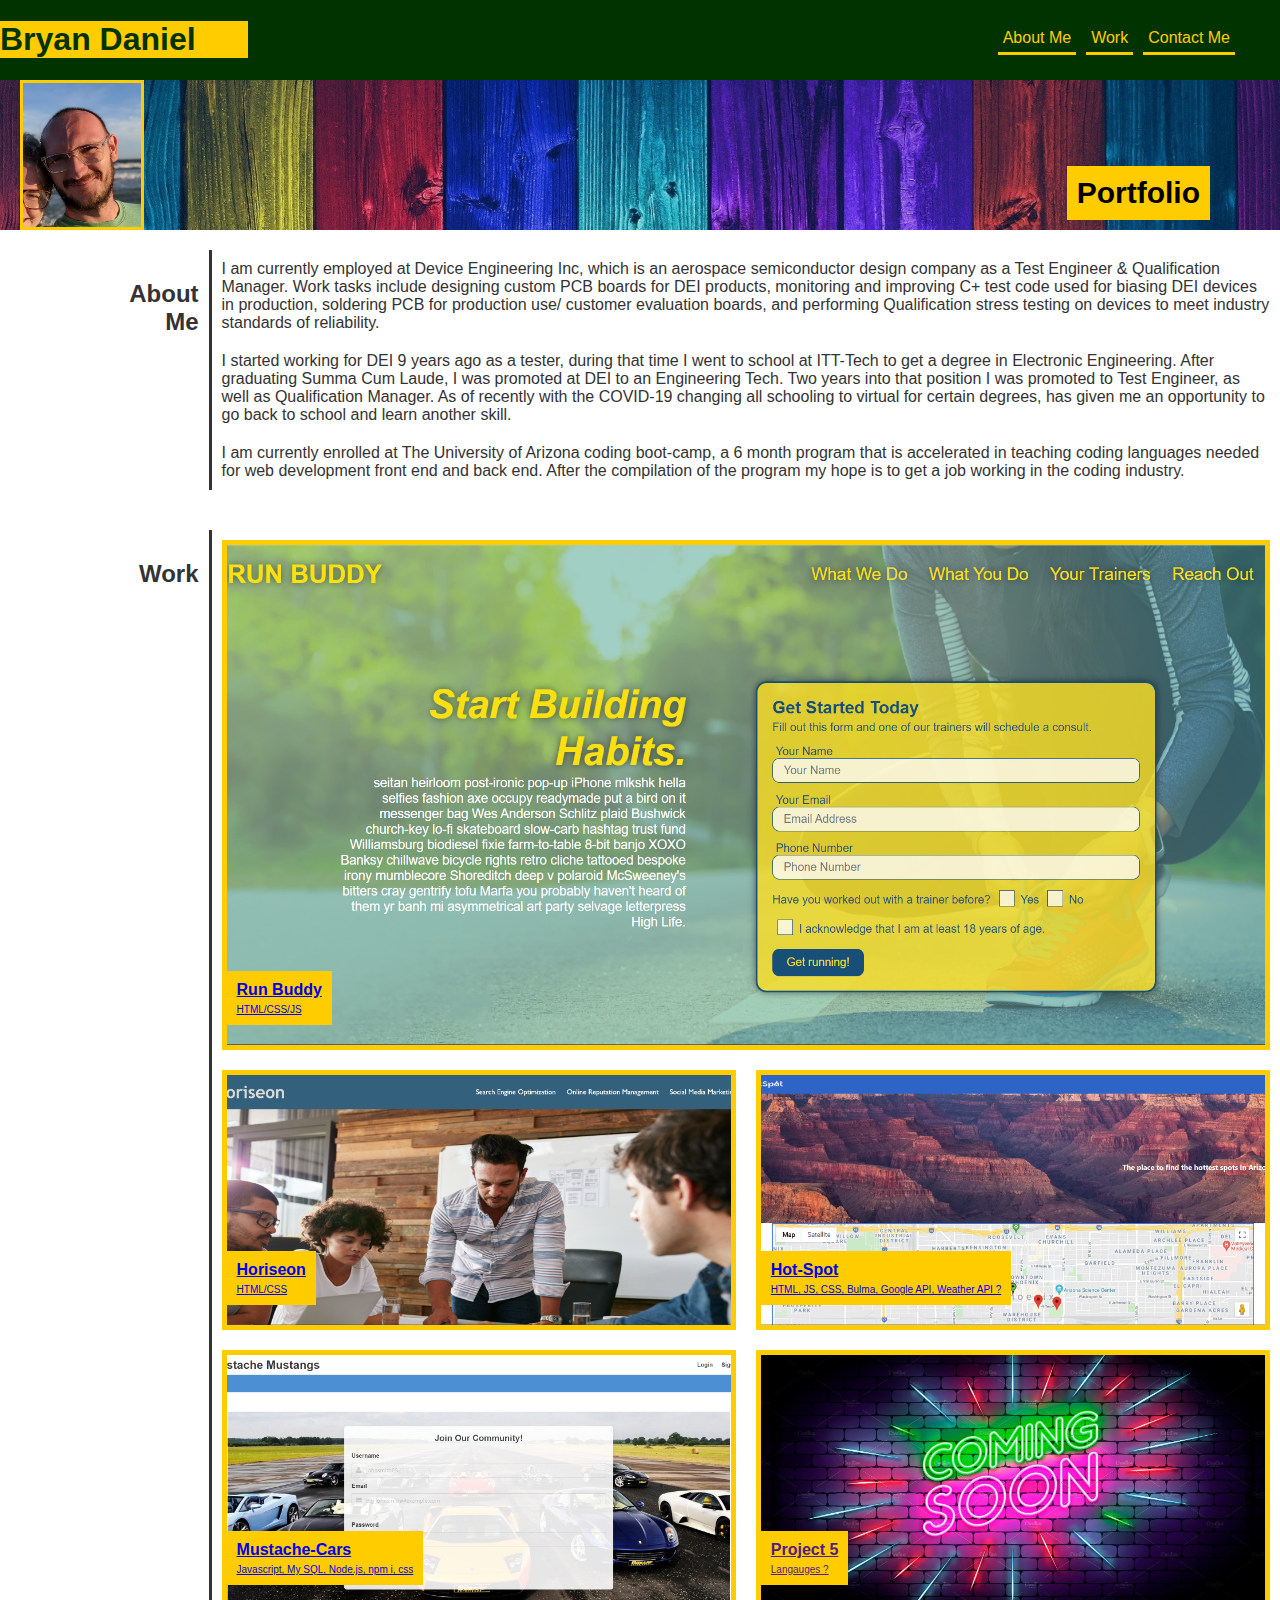
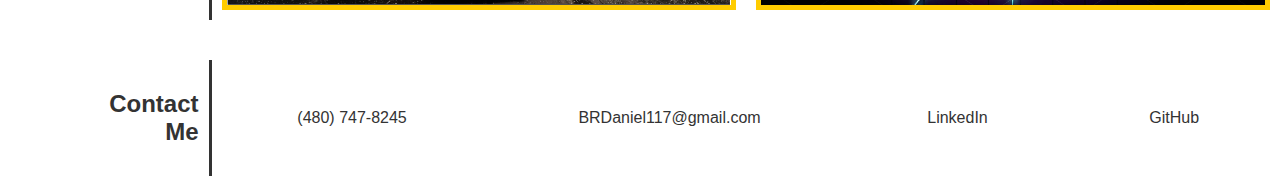
<file: index.html>
<!DOCTYPE html>
<html lang="en">

<!--Head includes linked sheets, meta for accepted characters, and title which shows name on tab-->
<head>
  <meta charset="UTF-8">
  <link rel="stylesheet" href="./assets/css/style.css">
  <title>Portfolio Website of Bryan Daniel</title>
</head>

<!--Start of the Body-->
<body>

  <!-- Header-->
  <header>
    <h1>
      Bryan Daniel
    </h1>
    <!--Navigation Bar-->
    <div class="nav">
      <a href="#about-me">About Me</a>
      <a href="#work">Work</a>
      <a href="#contact-me">Contact Me</a>
    </div>
  </header>
<!--End of Header-->

<!--Banner/Avatar-->
  <div class="banner">
    <img src="assets/img/avatar.jpg" />
    <div>
      <p>
        Portfolio
      </p>
    </div>
  </div>
  <!-- End of Banner-->

  <!--About me Secion-->
  <section id="about-me">
    <div class="section-title">
      <!--Side Header-->
      <h2>
        <p>About</p>
        <p>Me</p>
      </h2>
    </div>
    <!--About me content-->
    <div class="section-content box-column">
      <p>I am currently employed at Device Engineering Inc, which is an aerospace semiconductor design company as a Test Engineer & Qualification Manager. Work tasks include designing custom PCB boards for DEI products, monitoring and improving C+ test code used for biasing DEI devices in production, soldering PCB for production use/ customer evaluation boards, and performing Qualification stress testing on devices to meet industry standards of reliability.

      </p>
      <p>I started working for DEI 9 years ago as a tester, during that time I went to school at ITT-Tech to get a degree in Electronic Engineering. After graduating Summa Cum Laude, I was promoted at DEI to an Engineering Tech. Two years into that position I was promoted to Test Engineer, as well as Qualification Manager. As of recently with the COVID-19 changing all schooling to virtual for certain degrees, has given me an opportunity to go back to school and learn another skill.
      </p>
      <p>
        I am currently enrolled at The University of Arizona coding boot-camp, a 6 month program that is accelerated  in teaching coding languages needed for web development front end and back end. After the compilation of the program my hope is to get a job working in the coding industry.
      </p>
    </div>
  </section>
  <!-- end of about me-->

  <!-- Work Section-->
  <section id="work">
    <div class="section-title">
      <!--Side Header-->
      <h2>Work</h2>
    </div>
    <!--Large tile for most recent work-->
    <div class="section-content box-column">
      <a href="https://azbdaniel.github.io/run-buddy/" class="tile large-tile box-row">
        <!--Image Info Tag-->
        <div class="tile-tag">
          <p class="tile-title">Run Buddy</p>
          <p class="tile-info">HTML/CSS/JS</p>
        </div>
      </a>
      <!--Small tiles sections below-->
      <div class="box-row">
        <a href="https://azbdaniel.github.io/horiseon-site/" class="tile small-tile t1 box-row">
          <!--Image Info Tag-->
          <div class="tile-tag">
            <p class="tile-title">Horiseon</p>
            <p class="tile-info">HTML/CSS</p>
          </div>
        </a>
        <a href="https://azbdaniel.github.io/hot-spot/" class="tile small-tile t2 box-row">
          <div class="tile-tag">
            <!--Image Info Tag-->
            <p class="tile-title">Hot-Spot</p>
            <p class="tile-info">HTML, JS, CSS, Bulma, Google API, Weather API ?</p>
          </div>
        </a>
      </div>
      <div class="box-row">
        <a href="https://github.com/AZBDaniel/mustache_cars"class="tile small-tile t3 box-row">
          <!--Image Info Tag-->
          <div class="tile-tag">
            <p class="tile-title">Mustache-Cars</p>
            <p class="tile-info">Javascript, My SQL, Node.js, npm i, css</p>
          </div>
        </a>
        <a href=""class="tile small-tile t4 box-row">
          <!--Image Info Tag-->
          <div class="tile-tag">
            <p class="tile-title">Project 5</p>
            <p class="tile-info">Langauges ?</p>
          </div>
        </a>

      </div>
    </div>
  </section>
  <!--End of Work Section-->

  <!--Contact Me Section-->
  <section id="contact-me"  class="box-row">
    <div class="section-title">
      <!--Side Header-->
      <h2>
        <p>Contact</p>
        <p>Me</p>
      </h2>
    </div>
    <div class="section-content contact-me-content">
      <p>(480) 747-8245</p>
      <p>BRDaniel117@gmail.com</p>
      <a href="https://linkedin.com/in/bryan-daniel117">LinkedIn</a>
      <a href="https://github.com/AZBDaniel">GitHub</a>
    </div>
  </section>
  <!--end of about me section-->

</body>
</file>
<file: assets/css/style.css>
/*root variable for easier styles change*/
:root {
  --background-color: white;
  --primary-color: #333333;
  --secondary-color: #ffcc00;
  --pagegray-color: #003300;
}

/*head main box design*/
header {
  background-color: var(--pagegray-color);
  display: flex;
  flex-direction: row;
  align-items: center;
  justify-content: space-between;
}

/*header title design*/
header > h1 {
  background-color: var(--secondary-color);
  color: var(--pagegray-color);
  flex: 2 20%;
}

/*header nav flex when two items in box only take of 80 percent*/
header > .nav {
  flex: 2 80%;
}

/*header nav design*/
.nav {
  display: flex;
  flex-direction: row;
  justify-content: flex-end;
  margin: 0 40px 0 0;
}

/*header nav a elements design*/
.nav > a {
  text-decoration: none;
  color: var(--secondary-color);
  border-bottom: 3px solid var(--secondary-color);
  margin: 5px;
  padding: 5px;
}

/* font, margin setting, and background color for body sections*/
body {
  background-color: var(--background-color);
  margin: 0;
  font-family: sans-serif;
}

/*banner image flex design*/
.banner {
  background-image: url(../img/banner.jpg);
  background-size: cover;
  background-repeat: no-repeat;
  height: 150px;
  display: flex;
  flex-direction: row;
  justify-content: space-between;
}

/*Changes the location of the Banner div element*/
.banner > div {
  display: flex;
  flex-direction: column;
  justify-content: flex-end;
}

/*sets the styling of the p element*/
.banner p {
  background-color: var(--secondary-color);
  margin: 0 70px 10px 0;
  padding: 10px;
  font-size: 30px;
  font-weight: bold;
  color: var(--page-grey);
}

/* sets syling and location of avatar image in banner*/
.banner img {
  border: 3px solid var(--secondary-color);
  margin-left: 20px;
}

/*function called for displaying flex, default flex is row but named it box-row for learning purposes*/
.box-row {
  display: flex;
  flex-direction: row;
}

/*function called for displaying a flex with the content set to the right side of the screen*/
.box-row-end {
  display: flex;
  flex-direction: row;
  justify-content: flex-end;
}

/*funcation called for flex display but reversed and content set to end*/
.box-row-reverse-end {
  display: flex;
  flex-direction: row-reverse;
  align-items: flex-end;
}

/*function called for chaning flex from row to column*/
.box-column {
  display: flex;
  flex-direction: column;
}

/*function called to justify all content to the right*/
.justify-start {
  justify-content: flex-start;
}

/*function called to justify content even spaced within a box*/
.justify-around {
  justify-content: space-around;
}

/*function called to leave 0 margin left or right but space evenly in between content box*/
.justify-between {
  justify-content: space-between;
}

/*function called to align content in a box evenly across a center line making odd size even*/
.align-center {
  align-items: center;
}

#about-me {
  display: flex;
  flex-direction: row;
}

#work {
  display: flex;
  flex-direction: row;
}

#contact-me {
  display: flex;
  flex-direction: row;
}

/* design of the section titles on the left side of screen about me, work, contact me*/
.section-title {
  color: var(--primary-color);
  flex: 2 15%;
  text-align: right;
  border-right: 3px solid var(--primary-color);
  padding: 10px;
  margin: 20px 0;
}

/* changes section title to a column box*/
.section-title > h2 {
  display: flex;
  flex-direction: column;
  justify-content: flex-start;
}

/* sets 0 starting margin for two worded headers with <p> element*/
.section-title > h2 > p {
  margin: 0;
}

/* function for section content to only take of 85% room if two items in box*/
.section-content {
  flex: 2 85%;
  margin: 10px 0;
  padding: 10px 0;
  color: var(--primary-color);
}

/* sets margin and padding for the <p> element in the content sections not title*/
.section-content > p {
  margin: 5px;
  padding: 5px;
}

/*sets the borader and margins spacing for the tiles all sizes*/
.tile {
  margin: 10px;
  border: 5px solid var(--secondary-color);
}

/*links image, sets image height, and formats it look. Large tile only*/
.large-tile {
  height: 500px;
  background-image: url(../img/run-buddy.PNG);
  background-size: cover;
  background-repeat: no-repeat;
  background-position: center;
}

/*sets small tile image hight, formating and flex the box to share 50% when two items contain*/
.small-tile {
  height: 250px;
  background-size: cover;
  background-repeat: no-repeat;
  background-position: center;
  flex: 2 50%;
}

/*links image to smaller tile*/
.t1 {
  background-image: url(../img/horiseon-site.PNG);
}

/*links image to smaller tile*/
.t2 {
  background-image: url(../img/hotSpot.PNG);
}

/*links image to smaller tile*/
.t3 {
  background-image: url(../img/mustache-mustangs.PNG);
}

/*links image to smaller tile*/
.t4 {
  background-image: url(../img/come-soon-c.jpg);
}

/* designs and formats the background box the image tags wording is in*/
.tile-tag {
  background-color: var(--secondary-color);
  align-self: flex-end;
  margin: 0 0 20px 0;
  padding: 10px;
}

/*stles the font for the tag title*/
.tile-title {
  font-weight: bold;
  margin: 0;
  padding: 0 0 5px 0;
}

/*styles the font for the language tag*/
.tile-info {
  margin: 0;
  font-size: 10px;
}

/*styles and formats the contact me content*/
.contact-me-content {
  display: flex;
  flex-direction: row;
  justify-content: space-around;
  align-items: center;
}

/*sets <p> element to 0 starting margin*/
.contact-me-content > p {
  margin: 0;
}

/* styles the color and removes html deafualt styles of the <a> element in content conatact me*/
.contact-me-content > a {
  text-decoration: none;
  color: var(--primary-color);
}

/*Needs code improving/added*/
/* MEDIA QUERY FOR SMALLER DESKTOP SCREENS AND SMALLER */
@media screen and (max-width: 980px) {

}

/*Needs code improving/added*/
/* MEDIA QUERY FOR TABLETS AND SMALLER */
@media screen and (max-width: 768px) {

}

/* MEDIA QUERY FOR MOBILE PHONES AND SMALLER */
@media screen and (max-width: 575px) {
  /*changes header from a flex row to column*/
  header {
    flex-direction: column;
  }

  /*resizes the h1 element to 100% and center*/
  header > h1 {
    width: 100%;
    text-align: center;
  }

  /*changes nav from row to column, sets 100% width and center content*/
  .nav {
    flex-direction: column;
    margin: auto;
    width: 100%;
    text-align: center;
  }

  /*currently removes avator image from banner*/
  .banner img {
    display: none;
  }

  /*Centers the section titles, removes right boarder and adds bottom boarder*/
  .section-title {
    text-align: center;
    border-right: none;
    border-bottom: 3px solid var(--primary-color);
    padding: 10px;
    margin: 20px 0;
  }

  /*changes sections titles from column to tow and centers them*/
  .section-title > h2 {
    flex-direction: row;
    justify-content: center;
  }

  /*sets section title p elements to margin 5px*/
  .section-title > h2 > p {
    margin: 5px;
  }

  /*changes from row to column*/
  #about-me {
    flex-direction: column;
  }

  /*changes from row to column*/
  #work {
    flex-direction: column;
  }

  /*changes from row to column*/
  #contact-me {
    flex-direction: column;
  }
  /* changes contact me content from row to column*/
  .contact-me-content {
    flex-direction: column;
  }
  /*sets the margin for the contact me content*/
  .contact-me-content > a {
    margin: 5px;
  }
}
</file>
